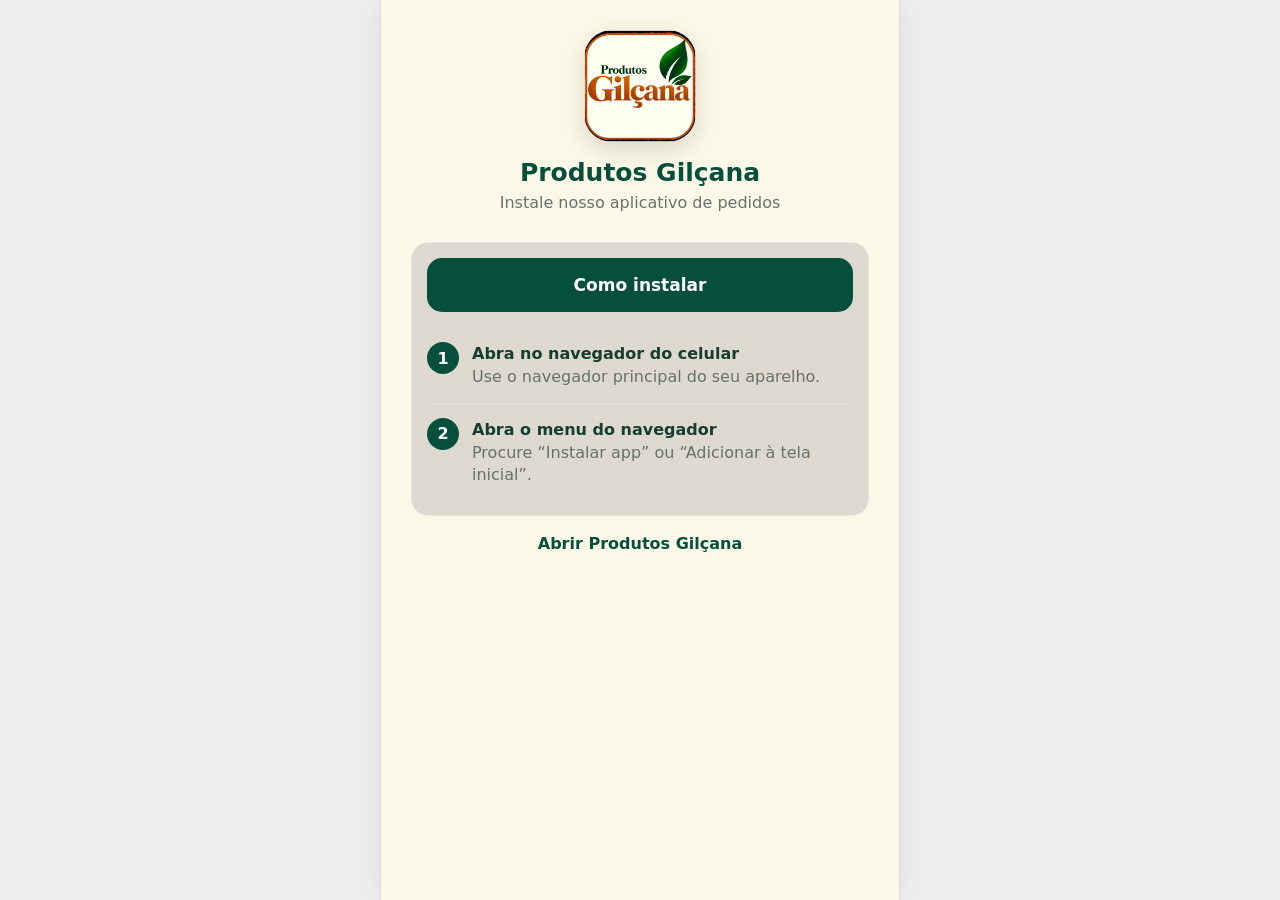
<file: instalar.html>
<!doctype html>
<html lang="pt-BR"><head><meta charset="utf-8"><meta name="viewport" content="width=device-width,initial-scale=1,maximum-scale=1,user-scalable=no,viewport-fit=cover"><meta name="theme-color" content="#064f3d"><meta name="apple-mobile-web-app-capable" content="yes"><meta name="apple-mobile-web-app-status-bar-style" content="black-translucent"><title>Instalar Produtos Gilçana</title><link rel="manifest" href="manifest.webmanifest"><link rel="apple-touch-icon" href="assets/icon-180.png"><link rel="stylesheet" href="style.css?v=410"></head>
<body><main class="install-guide"><div class="install-brand"><img src="assets/icon-192.png" alt="Produtos Gilçana"><h1>Produtos Gilçana</h1><p>Instale nosso aplicativo de pedidos</p></div><div class="card"><button id="installNow" class="primary install-main-btn">Instalar aplicativo</button><div id="installed" class="install-note" hidden>O aplicativo já está instalado neste aparelho. Você pode abri-lo pelo ícone na tela inicial.</div><div id="steps" class="install-steps"></div></div><a class="install-back" href="./">Abrir Produtos Gilçana</a></main>
<script>
let promptInstall=null;
const btn=document.getElementById('installNow'),steps=document.getElementById('steps'),installed=document.getElementById('installed');
const ios=/iphone|ipad|ipod/i.test(navigator.userAgent);const android=/android/i.test(navigator.userAgent);const standalone=matchMedia('(display-mode: standalone)').matches||navigator.standalone===true;
function row(n,t,d){return `<div class="install-step"><span class="step-number">${n}</span><div><b>${t}</b><p>${d}</p></div></div>`}
function draw(){if(standalone){btn.hidden=true;installed.hidden=false;steps.innerHTML='';return}if(ios){btn.textContent='Ver como instalar no iPhone';steps.innerHTML=row(1,'Abra no Safari','Se recebeu este link em outro aplicativo, abra esta página no Safari.')+row(2,'Toque em Compartilhar','Use o botão de compartilhar do Safari.')+row(3,'Adicionar à Tela de Início','Role as opções e toque em “Adicionar à Tela de Início”.')+row(4,'Toque em Adicionar','O ícone Produtos Gilçana aparecerá na sua tela inicial.');return}if(android){btn.textContent=promptInstall?'Instalar aplicativo':'Como instalar no Android';steps.innerHTML=row(1,'Abra no Chrome','Use o Google Chrome para abrir esta página.')+row(2,'Toque em Instalar aplicativo','Se o botão de instalação aparecer, confirme a instalação.')+row(3,'Se o botão não aparecer','Abra o menu ⋮ do Chrome e escolha “Instalar app” ou “Adicionar à tela inicial”.');return}btn.textContent='Como instalar';steps.innerHTML=row(1,'Abra no navegador do celular','Use o navegador principal do seu aparelho.')+row(2,'Abra o menu do navegador','Procure “Instalar app” ou “Adicionar à tela inicial”.')}
window.addEventListener('beforeinstallprompt',e=>{e.preventDefault();promptInstall=e;draw()});window.addEventListener('appinstalled',()=>{promptInstall=null;btn.hidden=true;installed.hidden=false;steps.innerHTML='' });
btn.addEventListener('click',async()=>{if(promptInstall){promptInstall.prompt();await promptInstall.userChoice;promptInstall=null;draw();return}if(ios){steps.scrollIntoView({behavior:'smooth',block:'center'});return}steps.scrollIntoView({behavior:'smooth',block:'center'})});draw();
if('serviceWorker'in navigator)window.addEventListener('load',()=>navigator.serviceWorker.register('./sw.js',{updateViaCache:'none'}));
</script></body></html>
</file>
<file: style.css>
:root{--g:#064f3d;--g2:#31551d;--brown:#ad6a31;--cream:#fbf8e7;--paper:#ded9cf;--text:#26322d;--muted:#728078;--line:#e6e8e3}*{box-sizing:border-box}html{background:#eee}body{margin:0;font-family:Inter,system-ui,-apple-system,BlinkMacSystemFont,"Segoe UI",sans-serif;color:var(--text);background:var(--cream);max-width:520px;min-height:100vh;margin:auto;box-shadow:0 0 30px #0001;padding-bottom:150px}button,input,select{font:inherit}button{cursor:pointer}header{height:72px;padding:10px 16px;display:flex;align-items:center;justify-content:space-between;background:var(--paper);position:sticky;top:0;z-index:20;border-bottom:1px solid var(--line)}header img{width:122px;height:48px;object-fit:contain}header>div{display:flex;gap:6px;align-items:center}header button{border:0;background:#f3f5f1;padding:10px 11px;border-radius:14px;font-size:13px;font-weight:700;color:var(--g)}header .bell{position:relative;font-size:18px;padding:9px 11px}.bell i{position:absolute;right:3px;top:2px;background:#b93b32;color:#fff;font-size:10px;font-style:normal;border-radius:20px;min-width:16px;height:16px;line-height:16px}.page{display:none}.page.active{display:block}.welcome{padding:24px 18px 12px}.welcome small,.pagehead small{font-size:11px;font-weight:800;letter-spacing:.08em;color:var(--brown)}h1,h2{margin:5px 0 5px;color:var(--g);font-size:29px}p{line-height:1.45}.welcome p{margin:0;color:var(--muted)}.search{padding:10px 16px;position:sticky;top:72px;background:var(--cream);z-index:10}.search input{width:100%;padding:14px 16px;border:1px solid #d9ddd7;border-radius:15px;background:var(--paper);outline:none}.products{padding:6px 14px;display:grid;grid-template-columns:1fr 1fr;gap:11px}.product{background:var(--paper);border:1px solid var(--line);border-radius:18px;overflow:hidden;box-shadow:0 4px 14px #1d3d2e0b}.pic{height:110px;background:#eef2e7;display:grid;place-items:center;font-size:56px}.product .body{padding:12px}.product h3{font-size:15px;margin:0 0 4px}.product small{font-size:11px;color:var(--muted)}.selector{display:grid;grid-template-columns:34px 1fr 34px;align-items:center;margin-top:10px;border:1px solid var(--line);border-radius:12px;overflow:hidden;height:36px}.selector button{height:100%;border:0;background:#f5f6f2;color:var(--g);font-size:20px}.selector b{text-align:center}.add{width:100%;border:0;border-radius:12px;background:var(--g);color:#fff;padding:10px;margin-top:8px;font-weight:800}.pagehead{display:flex;align-items:center;gap:10px;padding:20px 16px 12px}.pagehead>button,.chathead>button{border:0;background:var(--paper);border-radius:50%;width:40px;height:40px;font-size:30px;color:var(--g)}.pagehead h2{margin:2px 0}.cartitem,.card,.order,.notice{margin:10px 14px;background:var(--paper);border:1px solid var(--line);border-radius:17px;padding:15px}.cartitem{display:flex;align-items:center;justify-content:space-between;gap:8px}.cartitem small{display:block;color:var(--muted);margin-top:3px}.cartqty{display:flex;align-items:center;gap:8px}.cartqty button{border:0;background:#eef2e9;color:var(--g);width:32px;height:32px;border-radius:10px;font-size:19px}.card h3{margin:0 0 12px}.recommend{display:flex;gap:8px;overflow:auto}.recommend button{white-space:nowrap;border:1px solid #cbd7ce;background:#f6faf6;color:var(--g);border-radius:12px;padding:9px 11px;font-weight:700}.delivery select{width:100%;padding:13px;border:1px solid #d7dcd7;border-radius:12px;background:var(--paper);margin-bottom:8px}.delivery small{color:var(--muted)}.primary{border:0;background:var(--g);color:#fff;font-weight:800;border-radius:14px;padding:14px}.finish{display:block;width:calc(100% - 28px);margin:14px}.order-top{display:flex;justify-content:space-between;align-items:center}.order p{font-size:13px;color:#526159}.order>button{border:1px solid var(--g);background:var(--paper);color:var(--g);padding:9px 12px;border-radius:11px;font-weight:700}.status{font-size:11px;padding:6px 8px;border-radius:20px;font-weight:800}.confirmed{background:#e3f2e6;color:#267139}.received{background:#fff2c8;color:#89640a}.notice{display:flex;gap:12px;align-items:flex-start;font-size:14px}.chatpage.active{display:flex;flex-direction:column;height:calc(100vh - 78px);padding-bottom:0}.chathead{height:64px;background:var(--paper);display:flex;align-items:center;padding:8px 12px;gap:9px;border-bottom:1px solid var(--line)}.chathead img{width:42px;height:42px;object-fit:contain;border-radius:50%;background:#f4f5f1}.chathead small{display:block;color:var(--muted)}.messages{flex:1;overflow:auto;padding:16px;background:#efece4}.bubble{max-width:82%;padding:10px 12px;border-radius:14px;margin:8px 0;font-size:13px;box-shadow:0 1px 2px #0001}.them{background:#fff}.me{background:#dff1e6;margin-left:auto}.system{background:#fff8d8;margin:12px auto;text-align:center}.system.ok{background:#dcefe1}.composer{display:flex;gap:6px;padding:8px;background:var(--paper);align-items:center}.composer input{flex:1;border:1px solid var(--line);padding:12px;border-radius:22px}.composer button{border:0;background:#eef2ee;width:42px;height:42px;border-radius:50%}.cartbar{position:fixed;z-index:30;bottom:74px;left:50%;transform:translateX(-50%);width:min(calc(100% - 28px),492px);height:52px;border:0;border-radius:16px;background:var(--g);color:#fff;padding:0 18px;display:flex;align-items:center;justify-content:space-between;font-weight:800;box-shadow:0 8px 22px #064f3d44}.cartbar b{background:var(--paper);color:var(--g);min-width:28px;height:28px;border-radius:20px;display:grid;place-items:center}nav{position:fixed;bottom:0;left:50%;transform:translateX(-50%);width:min(100%,520px);height:68px;background:var(--paper);border-top:1px solid var(--line);display:flex;z-index:25;padding-bottom:env(safe-area-inset-bottom)}nav button{flex:1;border:0;background:transparent;color:#7a857f;font-size:11px;font-weight:700}nav button span{display:block;font-size:20px;margin-bottom:2px}nav button.active{color:var(--g)}.toast{position:fixed;z-index:100;left:50%;bottom:145px;transform:translate(-50%,20px);width:min(calc(100% - 40px),480px);background:#26322d;color:#fff;padding:13px 15px;border-radius:13px;text-align:center;opacity:0;pointer-events:none;transition:.2s}.toast.show{opacity:1;transform:translate(-50%,0)}.modal{position:fixed;z-index:110;inset:0;background:#0007;display:none;align-items:flex-end;justify-content:center}.modal.open{display:flex}.modal>div{background:var(--paper);width:min(100%,520px);padding:24px 18px calc(24px + env(safe-area-inset-bottom));border-radius:24px 24px 0 0}.modal h3{margin:0 0 8px;color:var(--g);font-size:21px}.modal p{color:var(--muted);font-size:14px}.modal button{width:100%;margin-top:8px}.secondary{border:1px solid var(--line);background:var(--paper);color:var(--text);font-weight:800;border-radius:14px;padding:13px}@media(min-width:521px){body{border-left:1px solid #ddd;border-right:1px solid #ddd}}

/* Refinamento visual Etapa 1.1 */
:root{--surface:#ded9cf;--cart-orange:#f0522d;--cart-orange-dark:#dc431f}
.ui-icon{width:22px;height:22px;display:inline-block;vertical-align:middle;fill:none;stroke:currentColor;stroke-width:1.9;stroke-linecap:round;stroke-linejoin:round}
header,.product,.card,.cartitem,.order,.notice,.chathead,.composer,nav,.pagehead>button,.chathead>button,.modal>div{background:var(--surface)}
.search input,.delivery select,.them{background:#ebe7df}
.pic{background:#d4d9c9}.product-art{width:100%;height:100%;display:grid;place-items:center}.product-art svg{width:82%;height:82%;fill:#62804f;stroke:#31551d;stroke-width:2;stroke-linecap:round;stroke-linejoin:round}.product:nth-child(8) .product-art svg{fill:#d47a35}.product:nth-child(9) .product-art svg{fill:#9a3f51}.product:nth-child(10) .product-art svg{fill:#668e55}.product:nth-child(11) .product-art svg{fill:#76507d}.product:nth-child(12) .product-art svg{fill:#b84c3f}
.cartbar{background:linear-gradient(180deg,#f7653d,var(--cart-orange));box-shadow:0 8px 22px #c94a2c55;border:1px solid #e84720}.cartbar:active{background:var(--cart-orange-dark)}.cartbar .ui-icon{margin-right:7px}.cartbar b{color:var(--cart-orange)}
nav button span{height:27px;display:flex;align-items:center;justify-content:center;margin-bottom:1px}nav button .ui-icon{width:23px;height:23px}
header .bell{display:grid;place-items:center}.bell .ui-icon{width:21px;height:21px}
.composer button{display:grid;place-items:center;color:var(--g)}.composer .ui-icon{width:21px;height:21px}
.recommend{display:grid;grid-template-columns:repeat(3,minmax(112px,1fr));gap:10px;overflow-x:auto;padding-bottom:3px}.recommend-card{min-width:112px;border:1px solid #c9c5bc;border-radius:14px;overflow:hidden;background:#ebe7df}.recommend-pic{height:82px;background:#d4d9c9}.recommend-pic .product-art svg{width:74%;height:74%}.recommend-card>b,.recommend-card>small{display:block;padding:0 9px}.recommend-card>b{font-size:12px;margin-top:8px}.recommend-card>small{font-size:10px;color:var(--muted);margin:2px 0 7px}.recommend-card>button{width:calc(100% - 12px);margin:0 6px 7px;border:0;background:var(--g);color:#fff;border-radius:9px;padding:8px 4px;font-size:11px;font-weight:800;white-space:nowrap}
.notice-dot{width:10px;height:10px;border-radius:50%;margin-top:5px;flex:0 0 auto}.notice-dot.green{background:#3b8a4e}.notice-dot.yellow{background:#d8a82d}
/* Logo superior transparente */
header img{width:132px;height:52px;object-fit:contain;background:transparent}

/* Etapa 1.3 — chat somente texto */
.composer{gap:8px;padding:9px 10px}.composer input{min-width:0;background:#ebe7df}.composer .send-message{flex:0 0 44px;width:44px;height:44px;background:var(--g);color:#fff}.composer .send-message .ui-icon{width:20px;height:20px}.composer .send-message:active{transform:scale(.96)}

/* Etapa 1.4 — recomendações e acompanhamento de pedidos */
.recommend-card>small{min-height:28px}
.recommend-selector{display:grid;grid-template-columns:30px 1fr 30px;align-items:center;height:34px;margin:0 7px 7px;border:1px solid #c9c5bc;border-radius:10px;overflow:hidden;background:var(--surface)}
.recommend-selector button{height:100%;margin:0;width:auto;border:0;border-radius:0;padding:0;background:#f1eee7;color:var(--g);font-size:18px;font-weight:800}
.recommend-selector b{text-align:center;font-size:12px}
.recommend-card>.recommend-add{width:calc(100% - 14px);margin:0 7px 8px;border:0;background:var(--g);color:#fff;border-radius:10px;padding:8px 3px;font-size:11px;font-weight:800}
.order-actions{display:grid;grid-template-columns:1fr 1fr;gap:8px;margin-top:10px}.order .order-actions button{border:1px solid var(--g);background:transparent;color:var(--g);padding:10px 7px;border-radius:11px;font-weight:800;font-size:12px}.order .order-actions button:last-child{background:var(--g);color:#fff}
.order-status-detail{display:none;margin-top:12px;padding:12px;background:#ebe7df;border-radius:12px}.order-status-detail.open{display:block}.status-step{position:relative;display:flex;align-items:center;gap:9px;padding:5px 0;color:#8b918d;font-size:12px;font-weight:700}.status-step i{width:12px;height:12px;border-radius:50%;background:#b9bdb9;box-shadow:0 0 0 3px #dedbd4}.status-step.done{color:var(--g)}.status-step.done i{background:#3f8b50}.status-step:not(:last-child):after{content:'';position:absolute;left:5px;top:17px;width:2px;height:10px;background:#b9bdb9}

.real-product-image{width:100%;height:100%;object-fit:cover;display:block;border-radius:inherit}
.login-screen{min-height:100vh;display:grid;place-items:center;padding:24px;background:var(--cream)}.login-box{width:100%;background:var(--surface);border:1px solid var(--line);border-radius:24px;padding:24px;box-shadow:0 14px 40px #0001}.login-box>img{display:block;width:180px;max-height:80px;object-fit:contain;margin:0 auto 24px}.login-box small{color:var(--brown);font-weight:800;letter-spacing:.08em}.login-box h1{margin-top:5px}.login-box p{color:var(--muted);font-size:14px}.login-box input{width:100%;border:1px solid #c9c5bc;background:#ebe7df;border-radius:13px;padding:14px;margin:5px 0;outline:none}.login-box .primary{width:100%;margin-top:10px}.login-error{min-height:22px;margin-top:10px;color:#a8322b;font-size:13px;font-weight:700}.sent{background:#f5dddd;color:#9a302a}.cancelled{background:#e6e6e6;color:#666}.cancelled-step{color:#a8322b}.cancelled-step i{background:#b93b32}.primary:disabled{opacity:.6;cursor:wait}


/* Bloqueio de zoom mobile */
html, body { touch-action: manipulation; }
button, a, input, textarea, select, .product-card, .recommend-card { touch-action: manipulation; }

/* V2.2 — compositor do chat fixo acima da barra inferior */
.chatpage.active{height:calc(100dvh - 68px);padding-bottom:68px;overflow:hidden}
.chatpage .messages{padding-bottom:82px}
.chatpage .composer{position:fixed;left:50%;transform:translateX(-50%);bottom:68px;width:min(100%,520px);z-index:40;padding:9px 10px calc(9px + env(safe-area-inset-bottom));border-top:1px solid var(--line);box-shadow:0 -3px 12px #0000000d}
@supports not (height:100dvh){.chatpage.active{height:calc(100vh - 68px)}}


/* V3 — conta, pessoa autorizada e acabamento funcional */
.account-btn{display:grid;place-items:center}.account-btn .ui-icon{width:20px;height:20px}
.account-card p,.muted{color:var(--muted);font-size:13px}.toggle-row{display:flex;align-items:center;justify-content:space-between;gap:14px;padding-top:12px;border-top:1px solid #c9c5bc}.toggle-row span{display:block}.toggle-row small{display:block;color:var(--muted);margin-top:3px}.toggle-row input{width:22px;height:22px;accent-color:var(--g)}
.authorized-form{display:grid;gap:8px}.authorized-form input{width:100%;border:1px solid #c9c5bc;background:#ebe7df;border-radius:12px;padding:13px;outline:none}.authorized-current{display:flex;justify-content:space-between;align-items:center;gap:12px;background:#ebe7df;padding:12px;border-radius:13px}.authorized-current small{display:block;color:var(--muted);margin-top:3px}.danger-outline{border:1px solid #a8322b;background:transparent;color:#a8322b;border-radius:11px;padding:9px 11px;font-weight:800}

/* V3.3 */
.product{display:flex;flex-direction:column}.pic{height:auto;aspect-ratio:1/1;overflow:hidden;cursor:pointer}.product .body{position:relative;background:var(--surface);z-index:1;min-height:154px}.product h3{line-height:1.25;min-height:38px}.real-product-image{object-fit:cover}
.product-detail-gallery{display:flex;gap:10px;overflow-x:auto;padding:0 14px 12px;scroll-snap-type:x mandatory}.product-detail-gallery>*{flex:0 0 86%;aspect-ratio:1/1;border-radius:18px;overflow:hidden;background:#d4d9c9;scroll-snap-align:center}.product-detail-gallery img{width:100%;height:100%;object-fit:cover}.product-detail-text{margin:0 14px 20px;background:var(--surface);border:1px solid var(--line);border-radius:17px;padding:16px}.product-detail-text p{white-space:pre-wrap}.back-green{border:0;background:var(--g)!important;color:#fff!important;border-radius:12px!important;width:auto!important;height:40px!important;padding:0 14px!important;font-size:14px!important;font-weight:800}
.order-details{display:none;margin-top:12px;border-top:1px solid var(--line);padding-top:10px}.order-details.open{display:block}.order-detail-item{display:flex;justify-content:space-between;gap:10px;padding:8px 0;border-bottom:1px solid #d8d5ce}.order-detail-item:last-child{border-bottom:0}.order-meta{font-size:12px;color:var(--muted)}
.modal-icon{width:62px;height:62px;margin:0 auto 12px;border-radius:50%;display:grid;place-items:center;font-size:34px;font-weight:900}.modal-icon.alert{background:#fff0cc;color:#a96b00}.modal-icon.ok{background:#dff1e6;color:#23743b}.modal-center{text-align:center}.confirm-date{font-weight:900;color:var(--g);font-size:17px}.btn-no{border:0!important;background:#b83a32!important;color:#fff!important}.btn-yes{background:var(--g)!important;color:#fff!important}.success-modal{align-items:center}.success-modal>div{border-radius:24px;width:min(calc(100% - 34px),470px);padding:26px 20px}.success-modal .primary{width:100%}
.composer{position:fixed!important;left:50%;transform:translateX(-50%);bottom:68px;width:min(100%,520px);z-index:60}.composer .send-message{display:grid!important;place-items:center!important;background:var(--g)!important;color:#fff!important;flex:0 0 44px}.composer input{min-width:0}.chatpage .messages{padding-bottom:92px}
/* V3.4 — seletor de entrega */
.delivery{padding:16px!important;overflow:hidden}.delivery-title{display:flex;align-items:center;gap:11px;margin-bottom:14px}.delivery-title h3{margin:0 0 2px}.delivery-title small{display:block;color:var(--muted)}.delivery-calendar{width:42px;height:42px;border-radius:12px;background:#e1eee8;color:var(--g);display:grid;place-items:center;font-size:22px;font-weight:900}.delivery>select{position:absolute!important;opacity:0!important;pointer-events:none!important;width:1px!important;height:1px!important}.delivery-choices{display:flex;gap:9px;overflow-x:auto;padding:2px 1px 7px;scroll-snap-type:x mandatory}.delivery-choice{position:relative;flex:0 0 82px;scroll-snap-align:start;border:2px solid #d8d5ce;background:#f4f1ea;border-radius:16px;padding:9px 5px 10px;color:var(--text);display:flex;flex-direction:column;align-items:center;min-height:102px}.delivery-choice span{text-transform:uppercase;font-size:11px;font-weight:900;color:var(--muted)}.delivery-choice b{font-size:28px;line-height:1.1;margin:4px 0 1px;color:var(--g)}.delivery-choice small{text-transform:uppercase;font-size:11px;font-weight:800}.delivery-choice i{display:none;position:absolute;right:5px;top:5px;width:19px;height:19px;border-radius:50%;background:var(--g);color:#fff;font-style:normal;font-size:12px;place-items:center}.delivery-choice.selected{border-color:var(--g);background:#e5f0eb;box-shadow:0 5px 14px #064f3d1a}.delivery-choice.selected i{display:grid}.delivery-empty{width:100%;padding:12px;border-radius:12px;background:#f2ede2;color:var(--muted);font-size:13px}

.submit-error{display:block;min-height:0;margin:10px 0 2px;color:#a3261d;font-weight:700;font-size:13px;line-height:1.35}.submit-error:empty{display:none}

/* V3.7 — detalhe do produto e diagnóstico visual do chat */
.product-title-link{cursor:pointer;color:var(--g)}
.product-detail-buy{position:sticky;bottom:68px;z-index:35;margin:0 14px 18px;padding:12px;background:var(--surface);border:1px solid var(--line);border-radius:17px;display:grid;grid-template-columns:120px 1fr;gap:10px;box-shadow:0 8px 24px #0002}.detail-selector{display:grid;grid-template-columns:38px 1fr 38px;align-items:center;border:1px solid var(--line);border-radius:13px;overflow:hidden}.detail-selector button{height:44px;border:0;background:#ebe7df;color:var(--g);font-size:22px}.detail-selector b{text-align:center}.detail-add{margin:0;min-height:44px}.chat-error{display:none;background:#fde8e6;color:#9b2f28;padding:8px 12px;font-size:12px;font-weight:700;border-top:1px solid #efc8c3}.chat-error:not(:empty){display:block}.bubble.sending{opacity:.6}.bubble.failed{background:#fde8e6;color:#9b2f28;border:1px solid #e8b8b2}.real-product-image{width:100%;height:100%;object-fit:cover}.pic{overflow:hidden;cursor:pointer}.product .body{position:relative}.product h3{position:static;background:none}


/* V3.8 — chat estilo mensageiro, viewport travado e navegação destacada */
body.chat-open{height:100dvh;min-height:0;overflow:hidden;padding-bottom:0}
.chatpage.active{position:fixed!important;top:72px!important;bottom:68px!important;left:50%!important;transform:translateX(-50%)!important;width:min(100%,520px)!important;height:auto!important;min-height:0!important;padding:0!important;overflow:hidden!important;background:#efece4;z-index:24;display:flex!important;flex-direction:column!important}
.chatpage .chathead{flex:0 0 64px;position:relative;z-index:2}
.chatpage .messages{flex:1 1 auto!important;min-height:0!important;overflow-y:auto!important;overscroll-behavior:contain;padding:14px 14px 12px!important;background:#efece4!important}
.chatpage .chat-error{flex:0 0 auto}
.chatpage .composer{position:relative!important;left:auto!important;bottom:auto!important;transform:none!important;width:100%!important;flex:0 0 auto!important;z-index:3!important;padding:9px 10px calc(9px + env(safe-area-inset-bottom))!important;background:#d8d3c9!important;border-top:1px solid #c9c4ba!important;box-shadow:0 -2px 10px #0000000b!important}
.chatpage .composer input{background:#f7f4ed!important;border:1px solid #d0cbc1!important}
.bubble{position:relative;padding-bottom:19px!important}.bubble.system{padding-bottom:10px!important}
.message-meta{position:absolute;right:9px;bottom:4px;display:flex;align-items:center;gap:3px;font-size:9px;color:#78847e;line-height:1}.message-checks{font-weight:900;letter-spacing:-2px;font-size:12px}.message-checks.read{color:#1687c7}.bubble.them .message-meta{right:8px}
nav{background:#d6d1c6!important;border-top:1px solid #c4bfb5!important;padding:6px 8px calc(5px + env(safe-area-inset-bottom))!important;height:68px!important;gap:6px}
nav button{position:relative;border-radius:15px!important;transition:.18s ease;color:#758079!important}
nav button.active{background:#f4f1e9!important;color:var(--g)!important;box-shadow:0 2px 8px #00000010!important}
nav button.active span{transform:translateY(-1px)}
.chat-unread-badge{display:none;position:absolute;top:2px;left:calc(50% + 10px);min-width:18px;height:18px;padding:0 5px;border-radius:12px;background:#c8322d;color:#fff;font-style:normal;font-size:10px;font-weight:900;line-height:18px;text-align:center;border:2px solid #d6d1c6}
nav button.active .chat-unread-badge{border-color:#f4f1e9}
@supports not (height:100dvh){body.chat-open{height:100vh}}

/* V3.9 — chat viewport realmente travado + navegação inferior verde */
html.chat-lock,html.chat-lock body{height:100%;max-height:100%;overflow:hidden!important;overscroll-behavior:none!important}
body.chat-open{position:fixed!important;inset:0!important;width:100%!important;max-width:520px!important;margin:0 auto!important;height:100dvh!important;max-height:100dvh!important;overflow:hidden!important;padding:0!important;overscroll-behavior:none!important}
body.chat-open header{position:absolute!important;top:0;left:0;right:0;width:100%}
.chatpage.active{top:72px!important;bottom:76px!important;overscroll-behavior:none!important;touch-action:none}
.chatpage .messages{overscroll-behavior-y:contain!important;touch-action:pan-y!important;-webkit-overflow-scrolling:touch!important;scrollbar-gutter:stable}
.chatpage .composer{touch-action:manipulation}
.message-meta{gap:5px!important;font-size:10px!important;color:#748079!important}
.message-checks{display:inline-flex;align-items:center;justify-content:center;width:20px;height:13px;letter-spacing:0!important;font-size:0!important;color:#77827c}
.message-checks svg{display:block;width:20px;height:13px;fill:none;stroke:currentColor;stroke-width:2.1;stroke-linecap:round;stroke-linejoin:round}
.message-checks.read{color:#087cc1!important;filter:drop-shadow(0 0 1px #087cc155)}
.message-checks.read svg{stroke-width:2.35}
nav{height:76px!important;background:#e4e9e3!important;border-top:1px solid #c7d1ca!important;padding:7px 9px calc(7px + env(safe-area-inset-bottom))!important;gap:7px!important;box-shadow:0 -5px 18px #064f3d12!important}
nav button{min-width:0;height:58px;border-radius:18px!important;color:#66756e!important;display:flex!important;flex-direction:column;align-items:center;justify-content:center;gap:2px;font-size:11px!important;font-weight:800!important;transition:background .18s ease,color .18s ease,transform .18s ease,box-shadow .18s ease!important}
nav button span{width:31px;height:27px!important;margin:0!important;border-radius:12px;display:grid!important;place-items:center!important;transition:.18s ease}
nav button .ui-icon{width:23px;height:23px}
nav button.active{background:#064f3d!important;color:#fff!important;box-shadow:0 5px 14px #064f3d30!important;transform:translateY(-2px)}
nav button.active span{background:#ffffff18;transform:none!important}
nav button.active .ui-icon{stroke:#fff!important}
.chat-unread-badge{top:1px!important;left:calc(50% + 9px)!important;background:#cf302b!important;border:2px solid #e4e9e3!important;box-shadow:0 2px 6px #0002!important}
nav button.active .chat-unread-badge{border-color:#064f3d!important}
@supports not (height:100dvh){body.chat-open{height:100vh!important;max-height:100vh!important}}

/* V3.11 — alertas de chat + cartão visual de referência do pedido */
.chat-unread-badge,.bell i{box-shadow:0 0 0 2px #fff,0 3px 9px #b51f1f55;font-weight:900!important}
.chat-unread-badge[style*="block"],.bell i[style*="block"]{animation:unreadPulse 1.8s ease-in-out infinite}
@keyframes unreadPulse{0%,100%{transform:scale(1)}50%{transform:scale(1.12)}}
.order-reference-bubble{padding:7px!important;max-width:92%!important;background:#dff1e6!important}
.order-chat-card{display:flex;gap:10px;align-items:flex-start;background:#f8fbf8;border:1px solid #b8d3c2;border-left:4px solid var(--g);border-radius:12px;padding:10px;color:#26322d;text-align:left}
.order-chat-icon{flex:0 0 38px;width:38px;height:38px;border-radius:12px;background:var(--g);display:grid;place-items:center;box-shadow:0 3px 8px #064f3d25}
.order-chat-icon svg{width:22px;height:22px;fill:none;stroke:#fff;stroke-width:1.8;stroke-linecap:round;stroke-linejoin:round}
.order-chat-copy{min-width:0;display:flex;flex-direction:column;gap:3px}.order-chat-copy small{font-size:9px;letter-spacing:.08em;color:#6f7d75;font-weight:900}.order-chat-copy b{font-size:14px;color:var(--g)}.order-chat-copy span{font-size:11px;line-height:1.35}.order-chat-products{margin-top:4px;padding-top:6px;border-top:1px solid #d8e5dc;color:#526159}.order-reference-bubble .message-meta{padding:2px 5px 0}

/* V4.0 — acabamento de instalação */
.app-brand-icon{width:112px!important;height:112px!important;object-fit:contain!important;border-radius:24px!important;margin:0 auto 12px!important;display:block!important;box-shadow:0 8px 24px #064f3d22!important}
.install-card{margin-bottom:14px}.install-head{display:flex;gap:13px;align-items:center;margin-bottom:13px}.install-head img{width:62px;height:62px;border-radius:15px;object-fit:cover;box-shadow:0 4px 12px #0001}.install-head h3{margin:0 0 4px}.install-head p{margin:0}.install-card .primary{width:100%;margin:0}.install-help{margin:9px 2px 0;color:var(--muted);font-size:12px;line-height:1.4}
@media (display-mode:standalone){body{user-select:none;-webkit-user-select:none}input,textarea{user-select:text;-webkit-user-select:text}}

/* V4.1 — instalação simplificada */
.install-guide{max-width:560px;margin:0 auto;padding:18px 16px 110px}.install-brand{text-align:center;padding:12px 0 18px}.install-brand img{width:112px;height:112px;border-radius:25%;object-fit:cover;box-shadow:0 8px 24px #0002}.install-brand h1{margin:12px 0 4px;color:#064f3d;font-size:25px}.install-brand p{margin:0;color:#68736e}.install-main-btn{width:100%;min-height:54px;font-size:17px;border-radius:15px}.install-steps{margin-top:16px}.install-step{display:flex;gap:13px;align-items:flex-start;padding:14px 0;border-bottom:1px solid #e7e2d4}.install-step:last-child{border-bottom:0}.step-number{width:32px;height:32px;flex:0 0 32px;border-radius:50%;background:#064f3d;color:#fff;display:grid;place-items:center;font-weight:800}.install-step b{display:block;color:#173c31;margin:2px 0 3px}.install-step p{margin:0;color:#66716c;line-height:1.4}.install-note{margin-top:14px;padding:13px 14px;border-radius:13px;background:#eef5ec;color:#31551d;font-size:14px;line-height:1.4}.install-back{display:block;text-align:center;margin-top:18px;color:#064f3d;font-weight:700;text-decoration:none}
</file>
